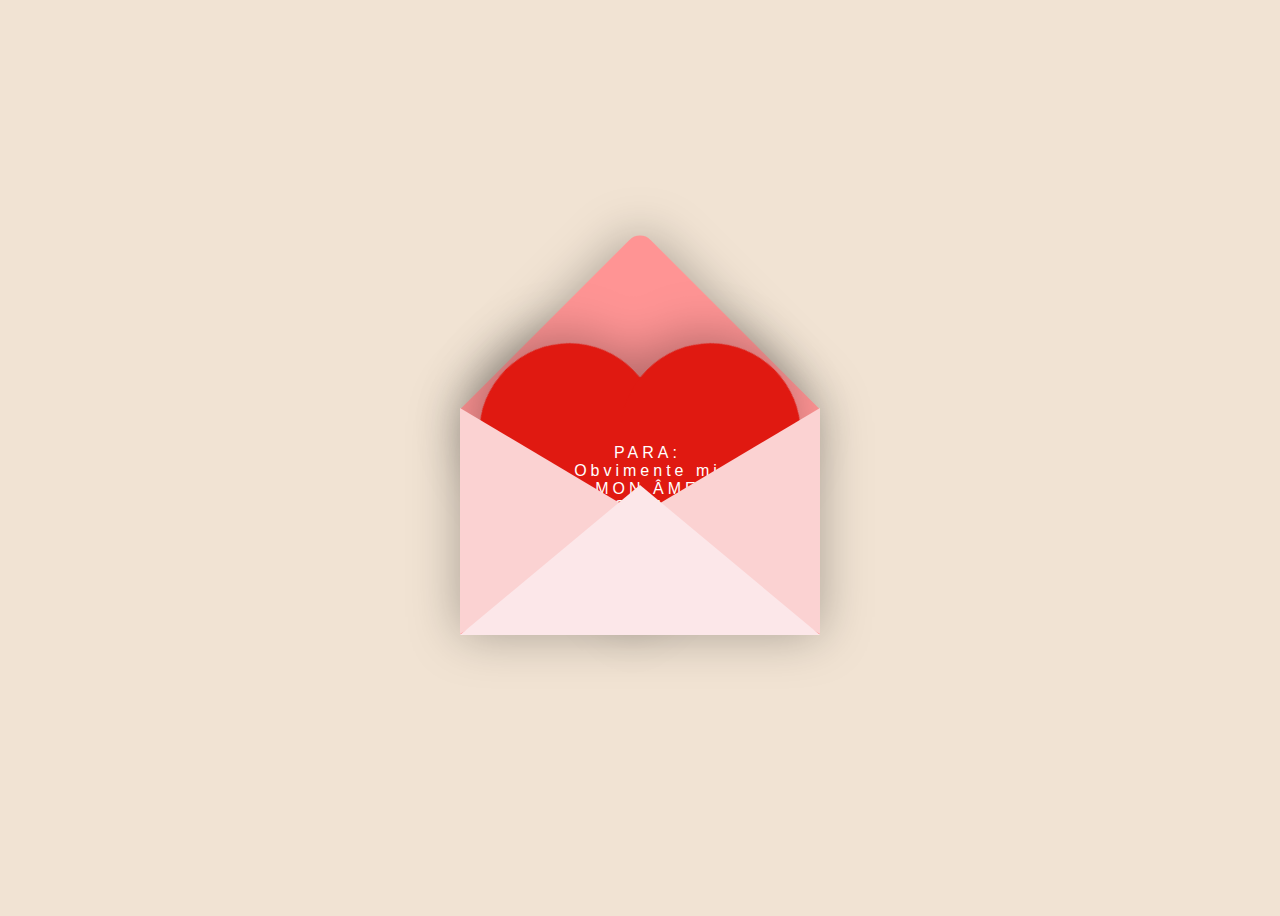
<file: index.html>
<!DOCTYPE html>
<html lang="en">
<head>
  <meta charset="UTF-8">
  <title>Mi Bebita Fiu Fiu</title>
  <link rel="stylesheet" href="./style.css">
</head>
<body>

   

<div class="valentines-day">
  <div class="envelope"></div>
  <div class="heart"></div>
  <div class="text"> PARA: Obvimente mi MON ÂME SŒUR<br>..... </div>
  <div class="front"></div>
</div>

<div id="card">
  <div class="side one"></div>
  <div class="side two">
    <h2>내 소중한 반쪽💕</h2>
    <p>Hay algo que me gusta de ti y ese algo me encanta.</p>
    <p>Escuché a alguien decir: "Si te enamoras del alma antes de tocar la piel, sabes que es amor verdadero", puede sonar raro en esta generación. Sin embargo, este es un amor que trasciende lo superficial y abraza la esencia de una persona. Es un amor que va más allá de lo físico y se conecta en un nivel profundo.</p>
    <p>Siento que eres necesaria para mí.... Tal vez no pueda verte todos los días, pero te llevo en mis pensamientos y, especialmente, en mi corazón.
    <p>Déjame quererte tal y como eres. Quiero conocer cada uno de tus sueños y ser esa persona en la que puedas confiar tus miedos. Permíteme estar a tu lado en las buenas y en las malas. Quiero estar ahí para ti...
    <p> De: Jhon</p>

  </div>
</div>

<script src='https://cdnjs.cloudflare.com/ajax/libs/jquery/3.2.1/jquery.min.js'></script>
<script src="./script.js"></script>

</body>
</html>
</file>
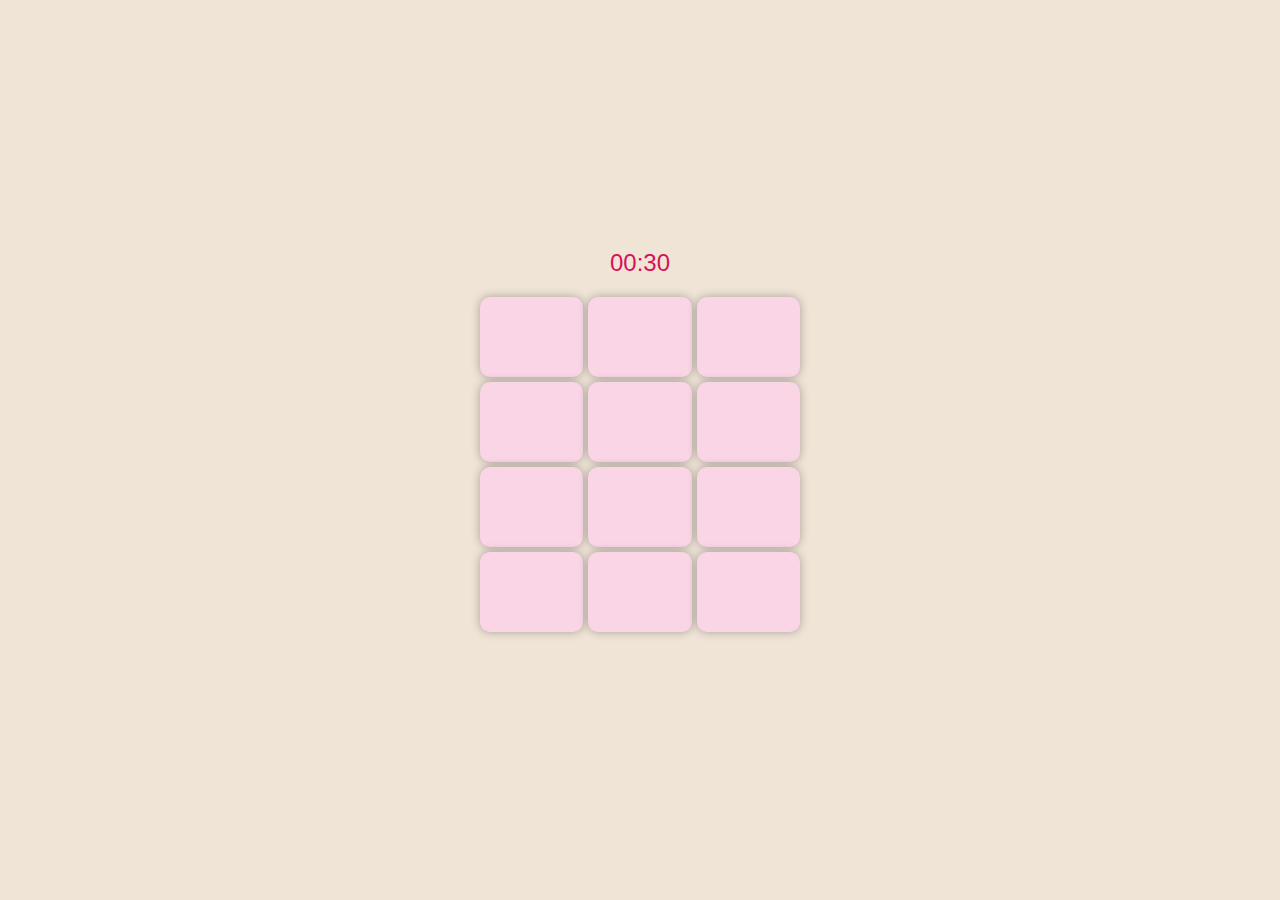
<file: Hola curiosa.html>
<!DOCTYPE html>
<html lang="es">

<head>
    <meta charset="UTF-8">
    <title>Juego Especial</title>
    <meta name="viewport" content="width=device-width, initial-scale=1.0">
    <style>
        body {
            font-family: 'Arial', sans-serif;
            margin: 0;
            padding: 0;
            display: flex;
            flex-direction: column;
            justify-content: center;
            align-items: center;
            height: 100vh;
            background-color: #f0e4d7;
        }

        #gameContainer {
            display: grid;
            grid-template-columns: repeat(3, 1fr);
            gap: 5px;
            width: 90%;
            max-width: 320px;
            margin-bottom: 20px;
        }

        .card {
            height: 80px;
            background-color: #f9d5e5;
            display: flex;
            justify-content: center;
            align-items: center;
            font-size: 1.5em;
            cursor: pointer;
            border-radius: 10px;
            box-shadow: 0 0 10px rgba(0, 0, 0, 0.3);
            color: transparent;
            transition: color 0.3s, transform 0.3s;
        }

        .card.revealed,
        .card.matched {
            color: #444;
            transform: scale(1.1);
        }

        #invitation {
            display: none;
            text-align: center;
            font-size: 18px;
            color: #d81159;
        }

        .confetti {
            position: fixed;
            width: 6px;
            height: 6px;
            background-color: #ff69b4;
            opacity: 0.6;
            border-radius: 50%;
        }

        @keyframes confetti-animation {
            0% {
                transform: translateY(-100vh);
            }

            100% {
                transform: translateY(100vh);
            }
        }

        #timer {
            font-size: 24px;
            color: #d81159;
            margin-bottom: 20px;
        }
    </style>
</head>

<body>
    <div id="timer">00:30</div>
    <div id="gameContainer"></div>
    <div id="invitation">¡Wow🥰 te ganaste un beso mio. Dime para cuando quieres tu beso?! Un beso en el alma, donde las palabras se hacen sentir y los sueños se abrazan 🥰💘. 🎁</div>

    <script>
        const icons = ["❤️", "🌹", "🍫", "🍦", "🎈", "🎁", "❤️", "🌹", "🍫", "🍦", "🎈", "🎁"];
        let revealedCards = [];
        let matchedPairs = 0;
        let gameStarted = false;
        let timerId;

        function shuffleArray(array) {
            for (let i = array.length - 1; i > 0; i--) {
                const j = Math.floor(Math.random() * (i + 1));
                [array[i], array[j]] = [array[j], array[i]];
            }
        }

        function createCard(icon) {
            const card = document.createElement("div");
            card.className = "card";
            card.textContent = icon;
            card.onclick = () => revealCard(card, icon);
            return card;
        }

        function revealCard(card, icon) {
            if (card.classList.contains("revealed") || revealedCards.length === 2) {
                return;
            }

            card.classList.add("revealed");
            revealedCards.push({ card, icon });

            if (revealedCards.length === 2) {
                setTimeout(checkMatch, 500);
            }
        }

        function checkMatch() {
            const [firstCard, secondCard] = revealedCards;

            if (firstCard.icon === secondCard.icon) {
                firstCard.card.classList.add("matched");
                secondCard.card.classList.add("matched");
                matchedPairs++;
                if (matchedPairs === icons.length / 2) {
                    document.getElementById("invitation").style.display = "block";
                    startConfetti();
                }
            } else {
                firstCard.card.classList.remove("revealed");
                secondCard.card.classList.remove("revealed");
            }

            revealedCards = [];
        }

        function startConfetti() {
            const totalConfetti = 500;
            const delay = 6; // Duración más corta de la animación para cada confeti
            
            document.getElementById("timer").style.display = "none";
            for (let i = 0; i < totalConfetti; i++) {
                setTimeout(() => {
                    const confetti = document.createElement('div');
                    confetti.classList.add('confetti');
                    confetti.style.left = Math.random() * window.innerWidth + 'px';
                    confetti.style.animation = `confetti-animation ${delay}s linear infinite`;
                    document.body.appendChild(confetti);
                }, delay / totalConfetti * i * 1000); // Emite confeti en intervalos regulares
            }
        }


        function initializeGame() {
            shuffleArray(icons);
            const gameContainer = document.getElementById("gameContainer");
            icons.forEach(icon => {
                gameContainer.appendChild(createCard(icon));
            });
            startTimer();
        }

        function startTimer() {
            let timeRemaining = 30;
            timerId = setInterval(() => {
                if (timeRemaining <= 0) {
                    clearInterval(timerId);
                    endGame();
                } else {
                    const minutes = String(Math.floor(timeRemaining / 60)).padStart(2, '0');
                    const seconds = String(timeRemaining % 60).padStart(2, '0');
                    document.getElementById("timer").textContent = `${minutes}:${seconds}`;
                    timeRemaining--;
                }
            }, 1000);
        }

        function endGame() {
            if (matchedPairs !== icons.length / 2) {
                document.getElementById("gameContainer").style.display = "none";
                document.getElementById("timer").style.display = "none";
                document.getElementById("invitation").innerHTML = "Se ha acabado el tiempo. <br> Como premio de consolación te has ganado un beso mio Muak muak muak 😘 🎁";
                document.getElementById("invitation").style.display = "block";
                startConfetti();
            }
        }

        initializeGame();
    </script>
</body>

</html>
</file>
<file: style.css>
@import url('https://fonts.googleapis.com/css?family=Sacramento');

#card {
   height:500px;
   width:800px;
   margin:5em auto;
   position: fixed;
  top: -15px;
   left: 25%;
   display:flex;
   visibility:hidden;
}
#card h2 {
   font-size:3em;
   margin:0;
   color:pink;
   text-align: center;
}
#card p {
  font-size: 1.1em;
   text-align: justify;
   padding-left: 30px; /* Espacio en blanco a la izquierda */
   padding-right: 30px; /* Espacio en blanco a la derecha */
}


.side {
   background:#eee;
   height:550px;
   width:400px;
/*    border:1px solid red; */
   padding:10px;
}
.side.one {
   width:320px;
   transform:skew(10deg,20deg);
   background:linear-gradient(90deg, #fff, #fff 40%, #ddd);
}
.side.two {
   transform:skew(10deg,-15deg);
   background:linear-gradient(-90deg, #fff, #fff 40%, #f0f0f0);
}

body {
   display: flex;
   align-items: center;
   justify-content: center;
   height: 100vh;
   font-family: 'Sacramento', cursive;
   background-color: #f1e3d3;
   overflow: hidden;
 }
 
 .valentines-day {
   position: relative;
   cursor: pointer;
 }
 
 .envelope {
   position: relative;
   filter: drop-shadow(0 0 25px rgba(0,0,0,.3));
 }
 
 .envelope:before {
   content:"";
   position: absolute;
   width:254px;
   height:254px;
   background-color: #ff9494;
   transform: rotate(-45deg);
   border-radius: 0 15px 0 0;
   left:-37px;
   top:-82px;
 }
 
 .envelope:after {
   content:"";
   position: absolute;
   background-color: #ff9494;
   width:360px;
   height:225px;
   left:-90px;
   top:45px;
 }
 
 .heart {
   position: relative;
   background-color: #d41a14;
   display: inline-block;
   height: 180px;
   top:50px;
   left:0;
   transform: rotate(-45deg);
   width:180px;
   filter: drop-shadow(0 -10px 25px rgba(0,0,0,.3));
   transition: .5s;
 }
   
 .heart:before, .heart:after {
   content:"";
   background-color: #e01911;
   border-radius:50%;
   height: 180px;
   width: 180px;
   position: absolute;
   }
   
 .heart:before {
   top:-100px;
   left:0;}
   
 .heart:after {
   left:100px;
   top:0;}
 
 .front {
   position: absolute;
   width:0;
   height:0;
   border-right: 190px solid #fbd2d2;
   border-top: 113px solid transparent;
   border-bottom: 113px solid transparent;
   top:44px;
   left:80px;
   z-index:4;
 }
 
 .front:before {
   content:"";
   position: absolute;
   width:0;
   height:0;
   border-left: 190px solid #fbd2d2;
   border-top: 113px solid transparent;
   border-bottom: 113px solid transparent;
   top:-113px;
   left:-170px;
 }
 
 .front:after {
   width:0;
   height:0;
   position: absolute;
   content:"";
   border-bottom: 150px solid #fce7e9;
   border-right:180px solid transparent;
   border-left: 180px solid transparent;
   top:-36px;
   left:-170px;
 }
 
 .text {
   position: absolute;
   font-family: arial;
   letter-spacing:4px;
   text-align: center;
   color: white;
   z-index:2;
   top:80px;
   left:15px;
   transition: .5s;
 }
 
 .valentines-day:hover .heart {
   transform: translateY(-80px) rotate(-45deg);
 }
 
 .valentines-day:hover .text {
   transform: translateY(-80px);
 }
</file>
